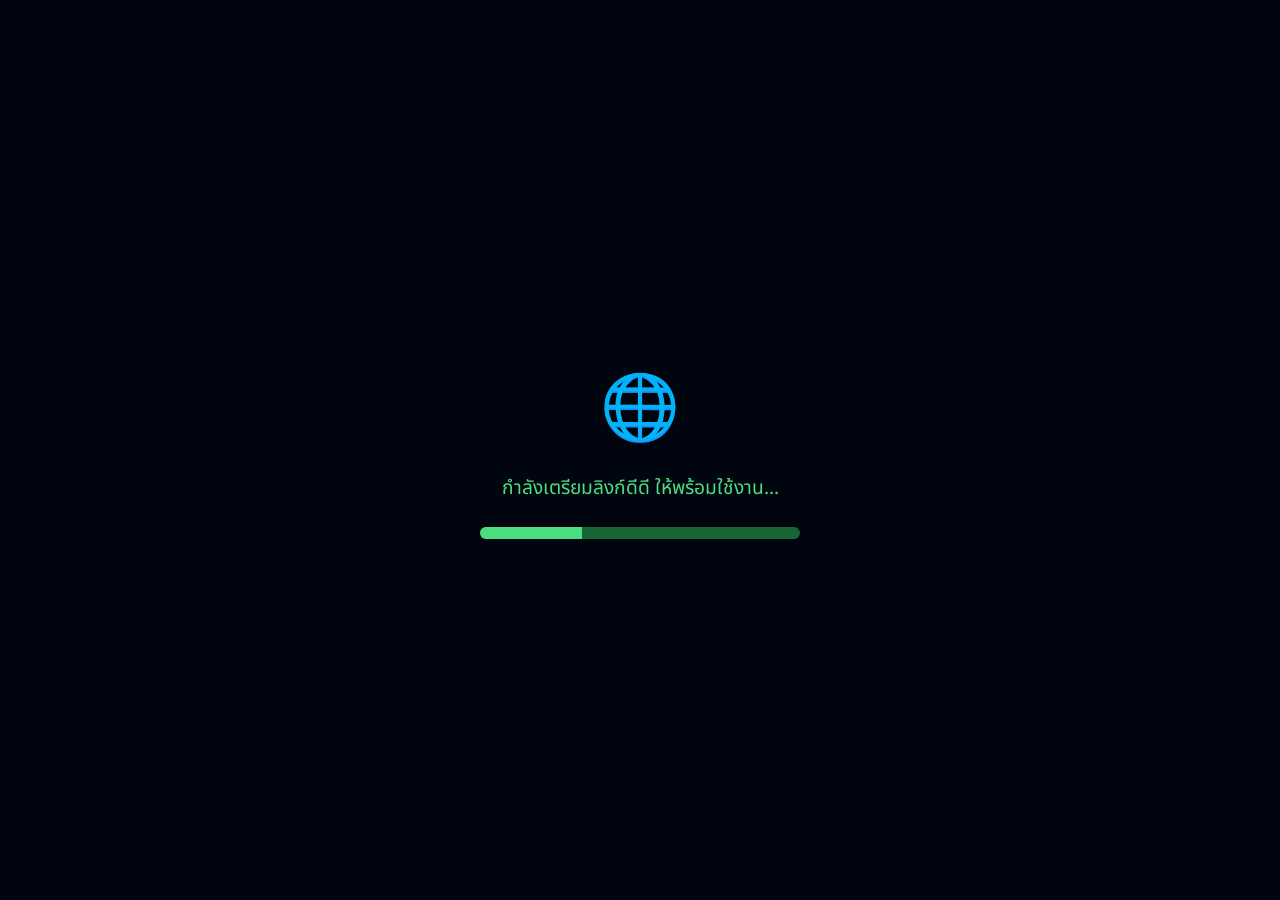
<file: index.html>
<!DOCTYPE html>
<html lang="th">
<head>
<meta charset="UTF-8">
<meta name="viewport" content="width=device-width,initial-scale=1.0">
<title>HhUB - รวมลิงก์ดีดี</title>
<link rel="stylesheet" href="style.css">
<link href="https://fonts.googleapis.com/css2?family=Noto+Sans+Thai:wght@400;500;600;700;900&display=swap" rel="stylesheet">
<link rel="icon" href="data:image/svg+xml,<svg xmlns='http://www.w3.org/2000/svg' viewBox='0 0 100 100'><text y='.9em' font-size='90'>🌐</text></svg>">
</head>
<body>
<div class="loadWrap" id="load">
<div class="loadLogo">🌐</div>
<div class="loadText">กำลังเตรียมลิงก์ดีดี ให้พร้อมใช้งาน...</div>
<div class="loadBar"><div class="loadFill" id="loadFill"></div></div>
</div>

<div class="bgLayer" id="bg"></div>

<div class="hintBox" id="hint">🌈 เลื่อนขึ้นด้านบน จะเจอลิงก์พิเศษ!</div>
<a href="https://www.youtube.com/results?search_query=my+little+pony" target="_blank" rel="noopener" class="rainbowLink" id="rainbow">✨ มายลิตเติ้ลโพนี่ ✨</a>

<div class="charWrap" id="char">
<div class="charBody">🐙</div>
<div class="charLeg l"></div>
<div class="charLeg r"></div>
</div>
<div class="talkBubble" id="talk"></div>
<div class="btnGroup" id="btns" style="display:none;">
<button class="btnYes" onclick="replyYes()">ใช่ครับ ชอบมาก! 💖</button>
<button class="btnNo" onclick="replyNo()">ดูอื่นก่อนนะ 😊</button>
</div>

<header class="pageHead">
<div class="brand">
<span class="logoIcon">🌐</span>
<span class="brandName">HhUB</span>
</div>
<p class="slogan">รวมลิงก์ดีดี ครบจบที่เดียว</p>
</header>

<main class="linkContainer" id="links"></main>

<script src="main.js"></script>
</body>
</html>
</file>
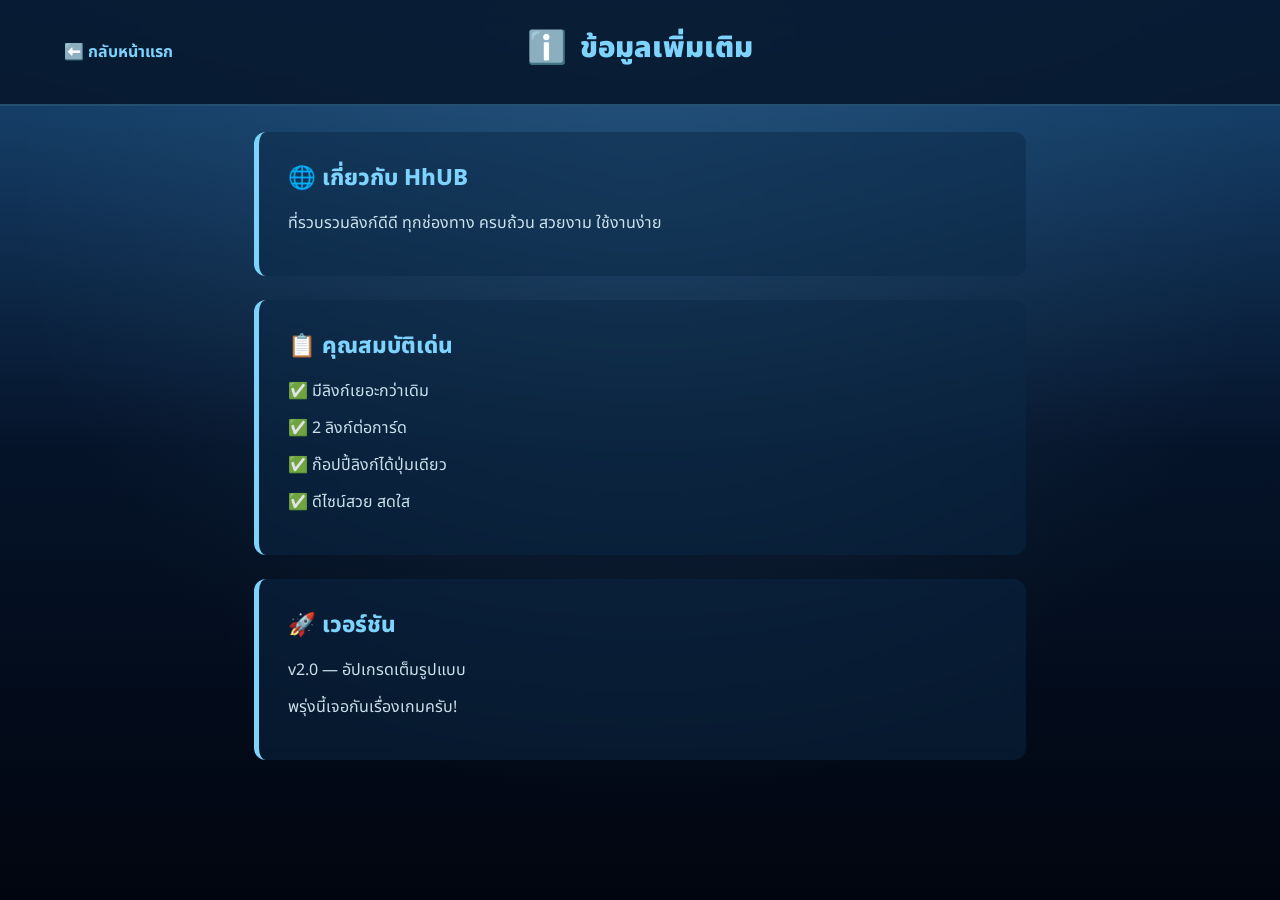
<file: info.html>
<!DOCTYPE html>
<html lang="th">
<head>
<meta charset="UTF-8">
<meta name="viewport" content="width=device-width,initial-scale=1.0">
<title>ข้อมูล - HhUB</title>
<link rel="stylesheet" href="style.css">
<link href="https://fonts.googleapis.com/css2?family=Noto+Sans+Thai:wght@400;600;700&display=swap" rel="stylesheet">
</head>
<body>
<div class="bgLayer"></div>
<header class="pageHead">
<a href="index.html" class="backBtn">⬅️ กลับหน้าแรก</a>
<div class="brand">
<span class="logoIcon">ℹ️</span>
<span class="brandName">ข้อมูลเพิ่มเติม</span>
</div>
</header>
<main class="infoBox">
<section class="ddCard">
<h2>🌐 เกี่ยวกับ HhUB</h2>
<p>ที่รวบรวมลิงก์ดีดี ทุกช่องทาง ครบถ้วน สวยงาม ใช้งานง่าย</p>
</section>
<section class="ddCard">
<h2>📋 คุณสมบัติเด่น</h2>
<p>✅ มีลิงก์เยอะกว่าเดิม</p>
<p>✅ 2 ลิงก์ต่อการ์ด</p>
<p>✅ ก๊อปปี้ลิงก์ได้ปุ่มเดียว</p>
<p>✅ ดีไซน์สวย สดใส</p>
</section>
<section class="ddCard">
<h2>🚀 เวอร์ชัน</h2>
<p>v2.0 — อัปเกรดเต็มรูปแบบ</p>
<p>พรุ่งนี้เจอกันเรื่องเกมครับ!</p>
</section>
</main>
</body>
</html>
</file>
<file: style.css>
*{margin:0;padding:0;box-sizing:border-box;font-family:'Noto Sans Thai',sans-serif}
:root{--prim:#7dd3fc;--sec:#4ade80;--acc:#fbbf24;--bg1:#1a4b7a;--bg2:#051329;--bg3:#01050f;--txt:#e0f7ff;--card:rgba(10,40,70,.5);--bord:rgba(100,200,255,.3)}
body{color:var(--txt);overflow-x:hidden;padding-top:100px}

.loadWrap{position:fixed;inset:0;background:var(--bg3);display:flex;flex-direction:column;align-items:center;justify-content:center;z-index:9999;transition:.8s}
.loadLogo{font-size:4rem;margin-bottom:1rem;animation:pulse 1.5s infinite alternate}
.loadText{font-size:1.2rem;color:var(--sec);margin-bottom:1.5rem}
.loadBar{width:320px;height:12px;background:#166534;border-radius:6px;overflow:hidden}
.loadFill{height:100%;width:0;background:var(--sec);transition:.3s}

.bgLayer{position:fixed;inset:0;z-index:-2;background:linear-gradient(180deg,var(--bg1),var(--bg2),var(--bg3));transition:.4s}
.bgLayer::after{content:'';position:absolute;inset:0;background:radial-gradient(circle at 50% 20%,rgba(125,211,252,.12),transparent 65%);animation:wave 9s infinite alternate}

.rainbowLink{position:fixed;top:25px;left:50%;transform:translateX(-50%);padding:.9rem 2rem;border-radius:50px;font-weight:800;text-decoration:none;z-index:100;opacity:0;transition:all .5s;
background:linear-gradient(90deg,#ff4757,#ffa502,#ffd700,#2ed573,#1e90ff,#6c5ce7);color:#fff;animation:rainbow 2.5s linear infinite;background-size:600% 100%}
.rainbowLink.show{opacity:1;transform:translateX(-50%) scale(1.05)}
.hintBox{position:fixed;bottom:35px;left:50%;transform:translateX(-50%);background:rgba(0,0,0,.85);color:#ffd700;padding:1.1rem 1.8rem;border-radius:12px;z-index:999;font-weight:700;animation:bounce 1s infinite alternate}

.charWrap{position:fixed;bottom:-120px;left:-100px;width:80px;height:100px;z-index:998;transition:all 3.5s cubic-bezier(.2,.8,.2,1);pointer-events:none}
.charBody{font-size:4rem;text-align:center;position:relative;z-index:2}
.charLeg{position:absolute;bottom:0;width:14px;height:40px;background:var(--prim);border-radius:5px}
.charLeg.l{left:18px;animation:walkL .45s infinite alternate}
.charLeg.r{right:18px;animation:walkR .45s infinite alternate}
.charWrap.arrive{left:12%;bottom:60px}
.talkBubble{position:fixed;bottom:200px;left:12%;background:rgba(255,255,255,.96);color:#1a1a2e;padding:1.4rem 1.8rem;border-radius:18px;font-size:1.25rem;font-weight:600;z-index:999;clip-path:polygon(0 0,100% 0,100% 85%,28% 85%,0 100%,0 15%);opacity:0;transition:all .5s}
.talkBubble.show{opacity:1}
.btnGroup{position:fixed;bottom:110px;left:12%;display:flex;gap:1.2rem;flex-wrap:wrap;z-index:999}
.btnGroup button{padding:.9rem 1.6rem;border:none;border-radius:10px;font-weight:700;cursor:pointer;transition:.3s}
.btnYes{background:var(--sec);color:var(--bg3)}
.btnYes:hover{background:#22c55e;transform:translateY(-2px)}
.btnNo{background:#94a3b8;color:var(--bg3)}
.btnNo:hover{background:#64748b;transform:translateY(-2px)}

.pageHead{background:rgba(5,20,40,.85);backdrop-filter:blur(12px);padding:1.5rem 5%;border-bottom:2px solid var(--bord);position:fixed;top:0;left:0;right:0;z-index:10;text-align:center}
.backBtn{position:absolute;left:5%;top:50%;transform:translateY(-50%);color:var(--prim);font-weight:700;text-decoration:none;transition:.3s}
.backBtn:hover{color:var(--sec)}
.brand{display:flex;align-items:center;justify-content:center;gap:.8rem;margin-bottom:.5rem}
.logoIcon{font-size:2rem}
.brandName{font-size:1.8rem;font-weight:900;color:var(--prim)}
.slogan{font-size:1rem;opacity:.9}

.linkContainer,.infoBox{padding:2rem 5%;max-width:900px;margin:0 auto}
/* การ์ดดีดี ตามที่ต้องการ */
.ddCard{background:var(--card);border-left:5px solid var(--prim);padding:1.8rem;margin-bottom:1.5rem;border-radius:12px;transition:.3s;backdrop-filter:blur(6px)}
.ddCard:hover{transform:translateX(10px);background:rgba(20,60,100,.6);border-left-color:var(--sec)}
.ddCard h2{font-size:1.4rem;font-weight:800;margin-bottom:1rem;color:var(--prim)}
.ddCard p{opacity:.9;margin-bottom:.8rem}
.linkRow{display:flex;gap:1rem;flex-wrap:wrap;margin-top:1rem}
.linkBtn{flex:1;min-width:220px;padding:.8rem 1.2rem;background:rgba(74,222,128,.15);border:1px solid var(--sec);border-radius:8px;text-decoration:none;color:var(--sec);font-weight:600;display:flex;align-items:center;justify-content:space-between;gap:.5rem;transition:.3s}
.linkBtn:hover{background:rgba(74,222,128,.25);transform:translateY(-2px)}
.copyBtn{background:var(--acc);border:none;border-radius:6px;padding:.5rem .8rem;color:#000;font-weight:700;cursor:pointer;transition:.2s}
.copyBtn:hover{background:#fcd34d;transform:scale(1.05)}

@keyframes pulse{0%,100%{opacity:.8;transform:scale(.95)}100%{opacity:1;transform:scale(1.05)}}
@keyframes wave{0%{transform:translateY(-15px) scale(1.03)}100%{transform:translateY(15px) scale(.97)}}
@keyframes rainbow{0%{background-position:0% 50%}100%{background-position:600% 50%}}
@keyframes bounce{0%,100%{transform:translateX(-50%) translateY(-5px)}100%{transform:translateX(-50%) translateY(5px)}}
@keyframes walkL{0%{transform:rotate(-18deg)}100%{transform:rotate(18deg)}}
@keyframes walkR{0%{transform:rotate(18deg)}100%{transform:rotate(-18deg)}}

@media(max-width:600px){
.pageHead{padding:1.2rem 4%}
.brandName{font-size:1.5rem}
.charWrap,.talkBubble,.btnGroup{left:5%}
.linkRow{flex-direction:column}
.linkBtn{width:100%}
}
</file>
